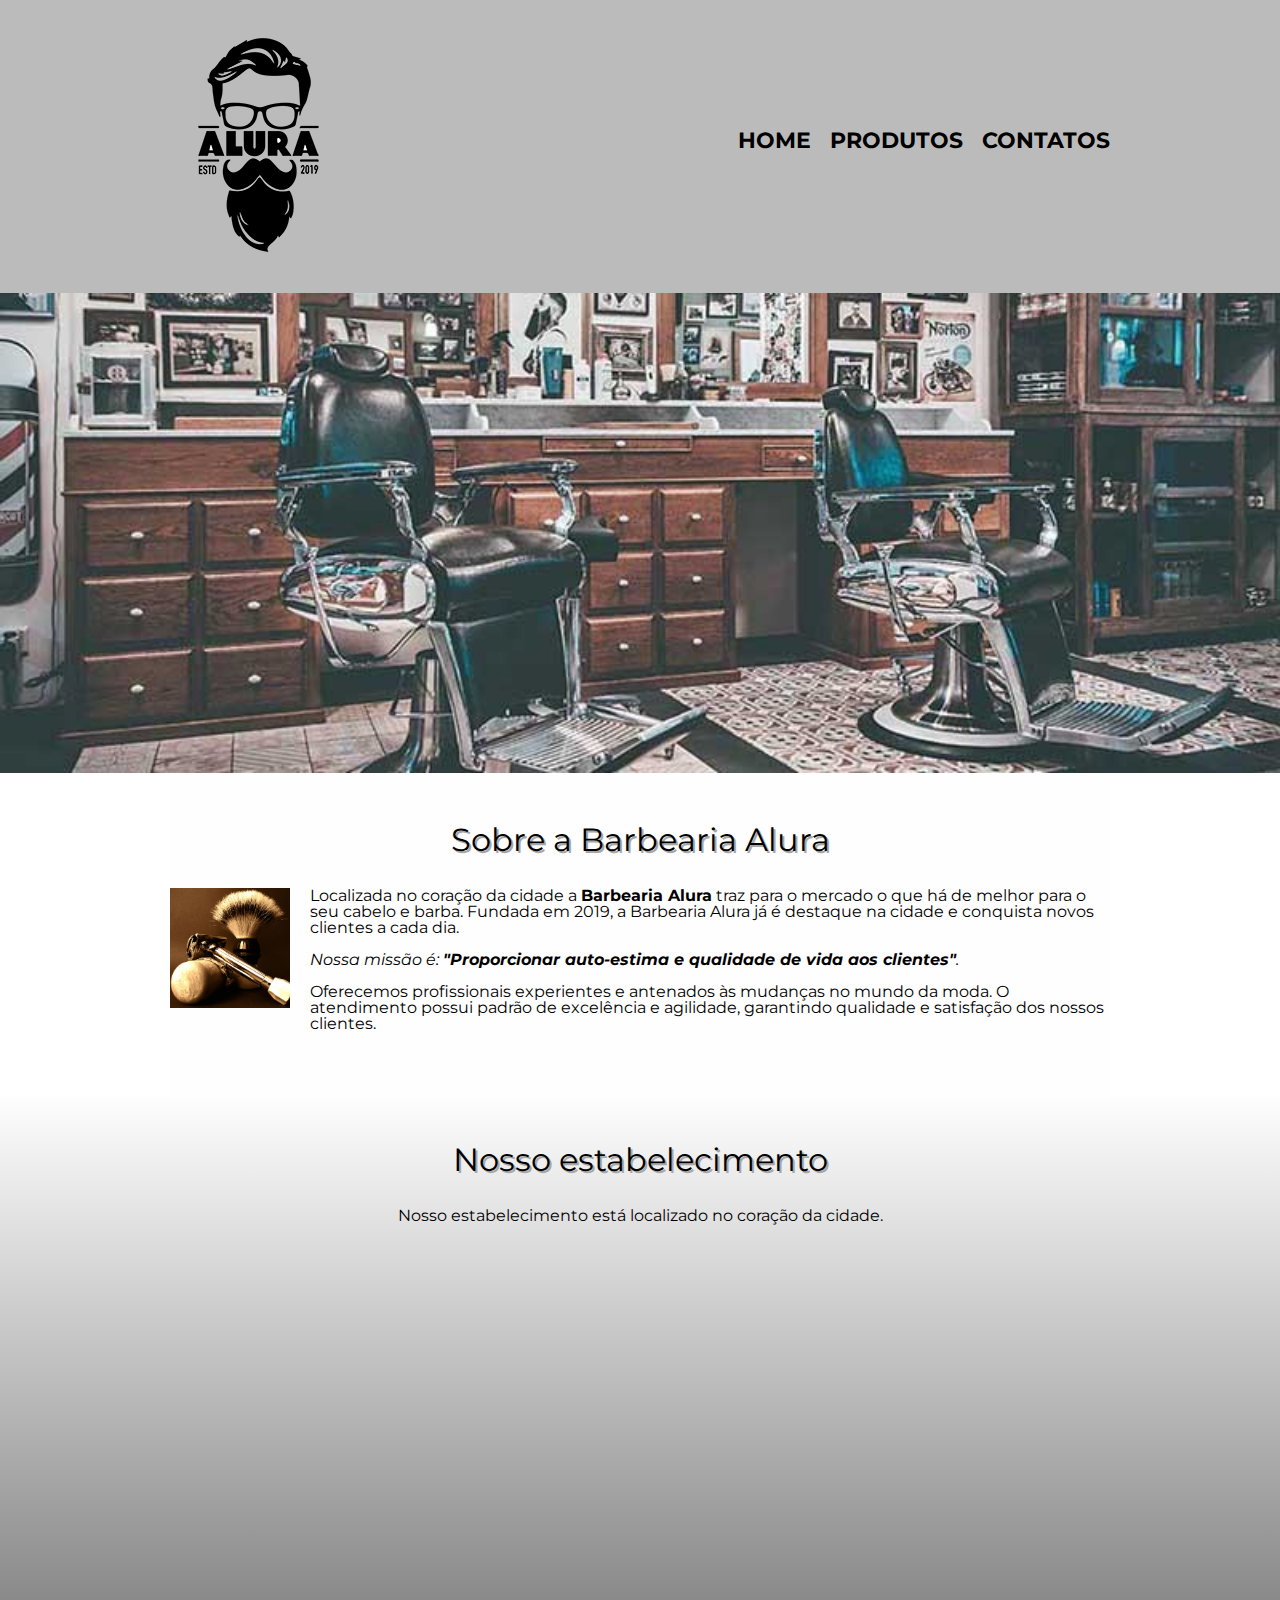
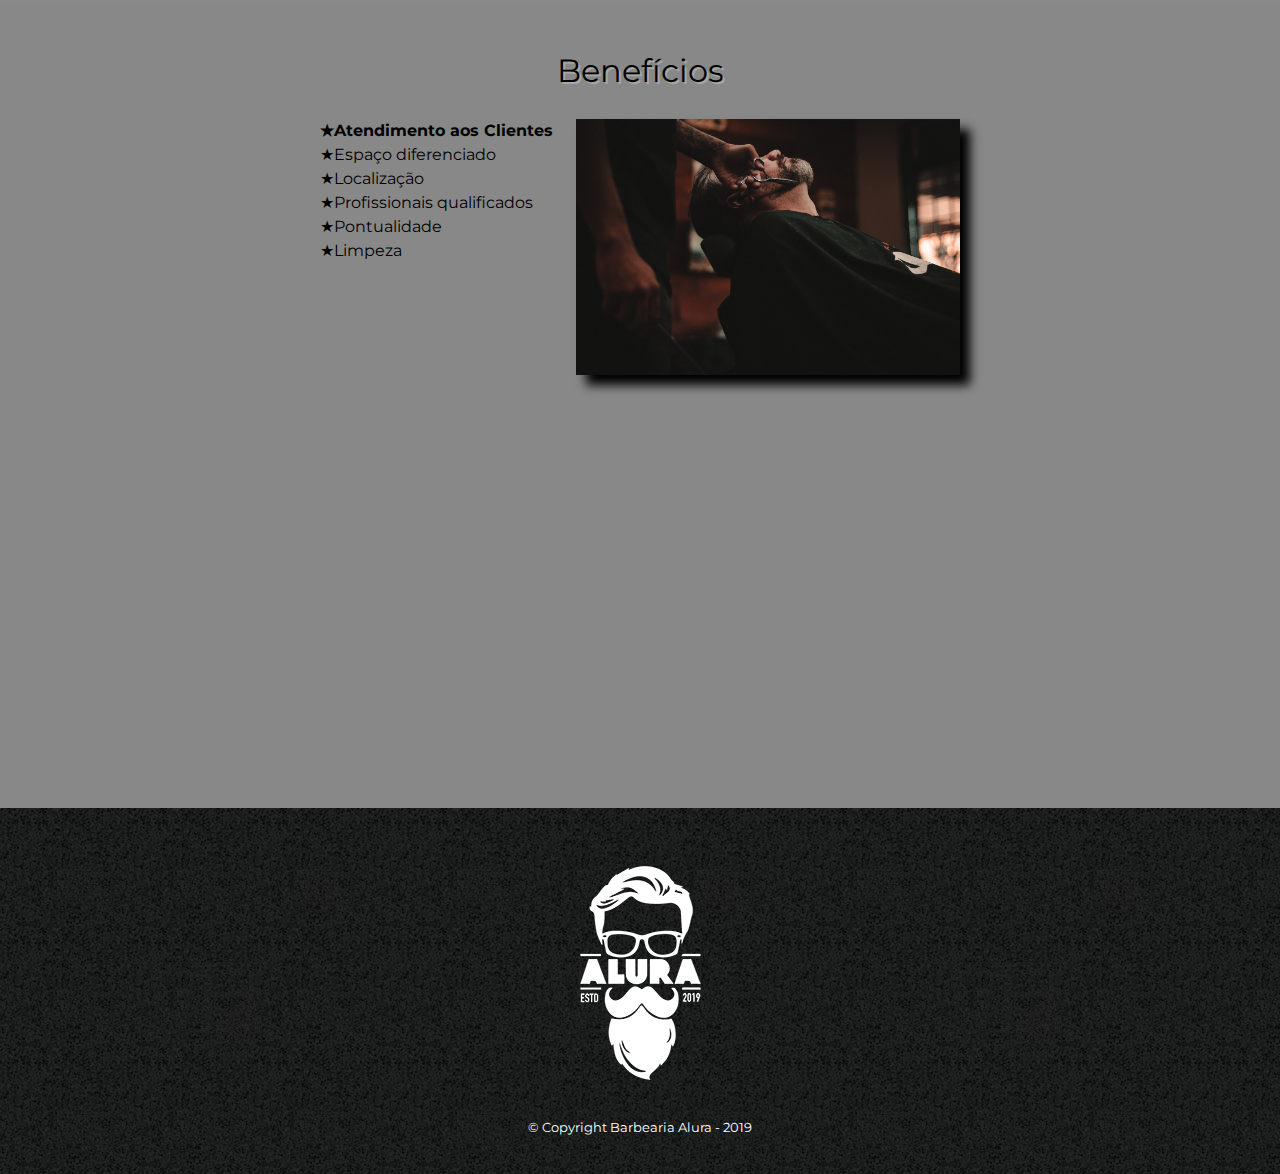
<file: index.html>
<!DOCTYPE html>
<html lang="pt-br">
<head>
    <meta charset="UTF-8">
    <meta name="viewport" content="width=device-width">
    <meta http-equiv="X-UA-Compatible" content="IE=edge">
    <meta name="viewport" content="width=device-width, initial-scale=1.0">
    <title>Barbearia Alura</title>
    <link rel="stylesheet" href="reset.css">
    <link rel="stylesheet" href="style.css">
    <link href="https://fonts.googleapis.com/css?family=Montserrat&display=swap" rel="stylesheet"> 
    
</head>

<body>
    <header>
        <div class="caixa">
            <h1><img src="./img/logo.png" alt=""></h1>

            <nav>
                <ul>
                    <li><a href="index.html">Home</a></li>
                    <li><a href="produtos.html">Produtos</a></li>
                    <li><a href="contato.html">Contatos</a></li>
                </ul>
            </nav>
        </div>
    </header>

    <img class="banner" src="./img/banner.jpg">

    <main>
        <section class="principal">
            <h2 class="titulo-principal">Sobre a Barbearia Alura</h2>

            <img class="utensilios" src="./img/utensilios.jpg" alt="Utensilios de um barbeiro">

            <p>Localizada no coração da cidade a <strong>Barbearia Alura</strong> traz para o mercado o que há de melhor para o seu cabelo e barba. 
            Fundada em 2019, a Barbearia Alura já é destaque na cidade e conquista novos clientes a cada dia.</p>

            <p id="missao"><em>Nossa missão é: <strong>"Proporcionar auto-estima e qualidade de vida aos clientes"</strong>.</em></p>

            <p> Oferecemos profissionais experientes e antenados às mudanças no mundo da moda.
            O atendimento possui padrão de excelência e agilidade, garantindo qualidade e satisfação dos nossos clientes.</p>
        </section>

        <section class="mapa">
            <h3 class="titulo-principal">Nosso estabelecimento</h3>
            <p>Nosso estabelecimento está localizado no coração da cidade.</p>

            <div class="mapa-conteudo">
                <iframe src="https://www.google.com/maps/embed?pb=!1m18!1m12!1m3!1d3656.4499774685837!2d-46.63452594893068!3d-23.588189868394604!2m3!1f0!2f0!3f0!3m2!1i1024!2i768!4f13.1!3m3!1m2!1s0x94ce5a2b2ed7f3a1%3A0xab35da2f5ca62674!2sCaelum%20-%20Escola%20de%20Tecnologia!5e0!3m2!1spt-BR!2sbr!4v1650745992023!5m2!1spt-BR!2sbr" width="100%" height="300" style="border:0;" allowfullscreen="" loading="lazy" referrerpolicy="no-referrer-when-downgrade"></iframe>
            </div>
        </section>

        <section class="beneficios">
            <h3 class="titulo-principal">Benefícios</h3>

            <div class="conteudo-beneficios">
                <ul class="lista-beneficios">
                    <li class="itens">Atendimento aos Clientes</li>
                    <li class="itens">Espaço diferenciado</li>
                    <li class="itens">Localização</li>
                    <li class="itens">Profissionais qualificados</li>
                    <li class="itens">Pontualidade</li>
                    <li class="itens">Limpeza</li>
                </ul><img src="./img/beneficios.jpg" class="imagem-beneficios"> 
            </div>
             
            <div class="video">
                <iframe width="100%" height="315" src="https://www.youtube.com/embed/wcVVXUV0YUY" title="YouTube video player" frameborder="0" allow="accelerometer; autoplay; clipboard-write; encrypted-media; gyroscope; picture-in-picture" allowfullscreen></iframe>
            </div>
        </section>
    </main>

    <footer>
        <img src="./img/logo-branco.png">
        <p class="copyright">&copy; Copyright Barbearia Alura - 2019</p>
    </footer>
    </body>
</html>
</file>
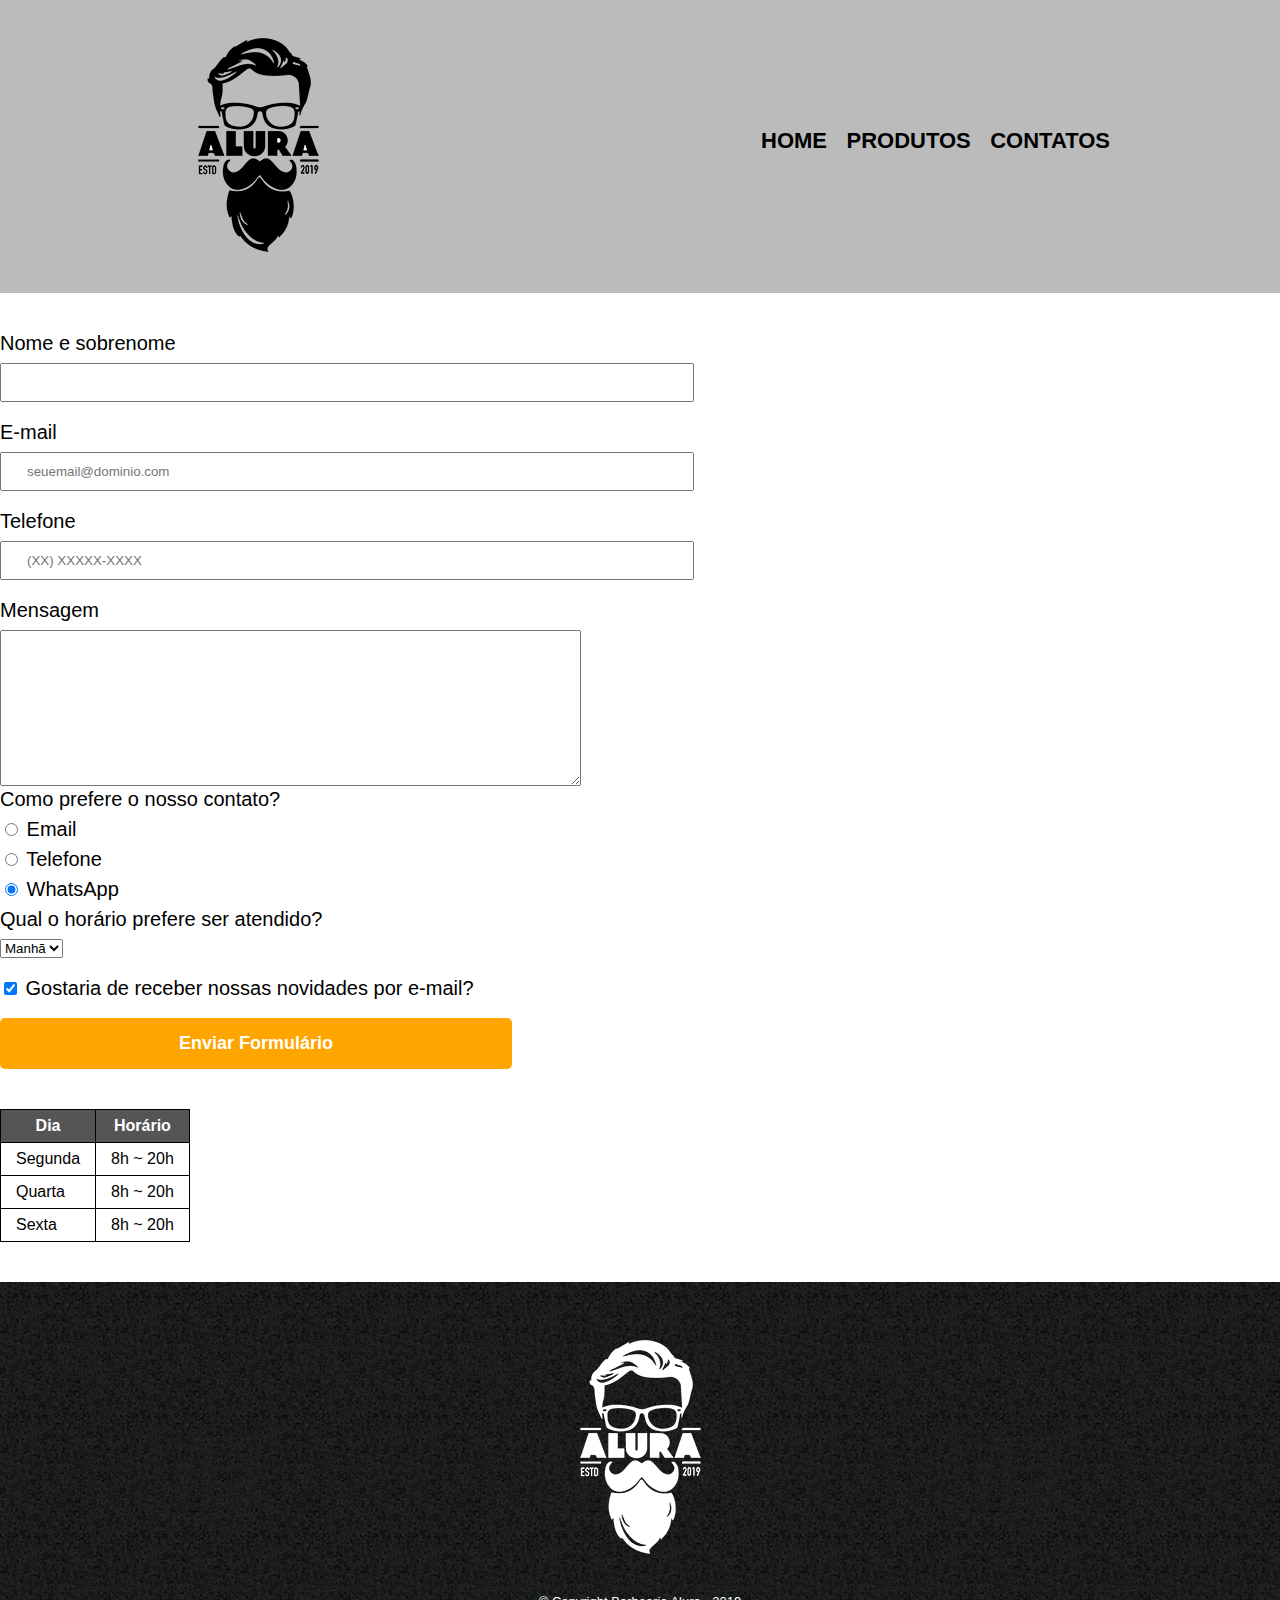
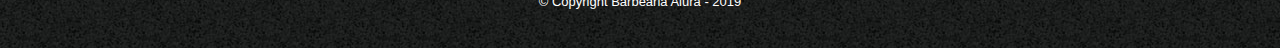
<file: contato.html>
<!DOCTYPE html>
<html lang="pt-br">
<head>
    <meta charset="UTF-8">
    <meta http-equiv="X-UA-Compatible" content="IE=edge">
    <meta name="viewport" content="width=device-width, initial-scale=1.0">
    <title>Contatos - Barbearia Alura</title>

    <link rel="stylesheet" href="reset.css">
    <link rel="stylesheet" href="style.css">
</head>
    <body>
    <header>
        <div class="caixa">
            <h1><img src="./img/logo.png" alt="Logo da Barbearia Alura"></h1>

            <nav>
                <ul>
                    <li><a href="index.html">Home</a></li>
                    <li><a href="produtos.html">Produtos</a></li>
                    <li><a href="contato.html">Contatos</a></li>
                </ul>
            </nav>
        </div>
    </header>

    <main>
        <form>
            <label for="nomeesobrenome">Nome e sobrenome</label>
            <input type="text" id="nomesobrenome" class="input-padrao" required>

            <label for="email">E-mail</label>
            <input type="email" id="email" class="input-padrao" required placeholder="seuemail@dominio.com">

            <label for="telefone">Telefone</label>
            <input type="tel" id="telefone" class="input-padrao" required placeholder="(XX) XXXXX-XXXX">

            <label for="mensagem">Mensagem</label>
            <textarea id="Mensagem" cols="70" rows="10" required></textarea>

            <fieldset>
                <legend>Como prefere o nosso contato?</legend>
                <label for="radio-email"><input type="radio" name="contato" value="email" id="radio-email"> Email</label>
                
                <label for="radio-telefone"><input type="radio" name="contato" value="telefone" id="radio-telefone"> Telefone</label>
 
                <label for="radio-whatsapp"><input type="radio" name="contato" value="whatsapp" id="radio-whatsapp" checked> WhatsApp</label>
            </fieldset>

            <fieldset>
                <legend>Qual o horário prefere ser atendido?</legend>
                <select>
                    <option>Manhã</option>
                    <option>Tarde</option>
                    <option>Noite</option>
                </select>
            </fieldset>

            <label class="checkbox"><input type="checkbox" checked> Gostaria de receber nossas novidades por e-mail?</label>

            <input type="submit" value="Enviar Formulário" class="enviar">
        </form>

        <table>
            <thead>
                <tr>
                    <th>Dia</th>
                    <th>Horário</th>
                </tr>
            </thead>
            <tbody>
                <tr>
                    <td>Segunda</td>
                    <td>8h ~ 20h</td>
                </tr>
                <tr>
                    <td>Quarta</td>
                    <td>8h ~ 20h</td>
                </tr>
                <tr>
                    <td>Sexta</td>
                    <td>8h ~ 20h</td>
                </tr>
            </tbody>
        </table>
    </main>

    <footer>
        <img src="./img/logo-branco.png" alt="Logo da Barbearia Alura">
        <p class="copyright">&copy; Copyright Barbearia Alura - 2019</p>
    </footer>
    </body>
</html>
</file>
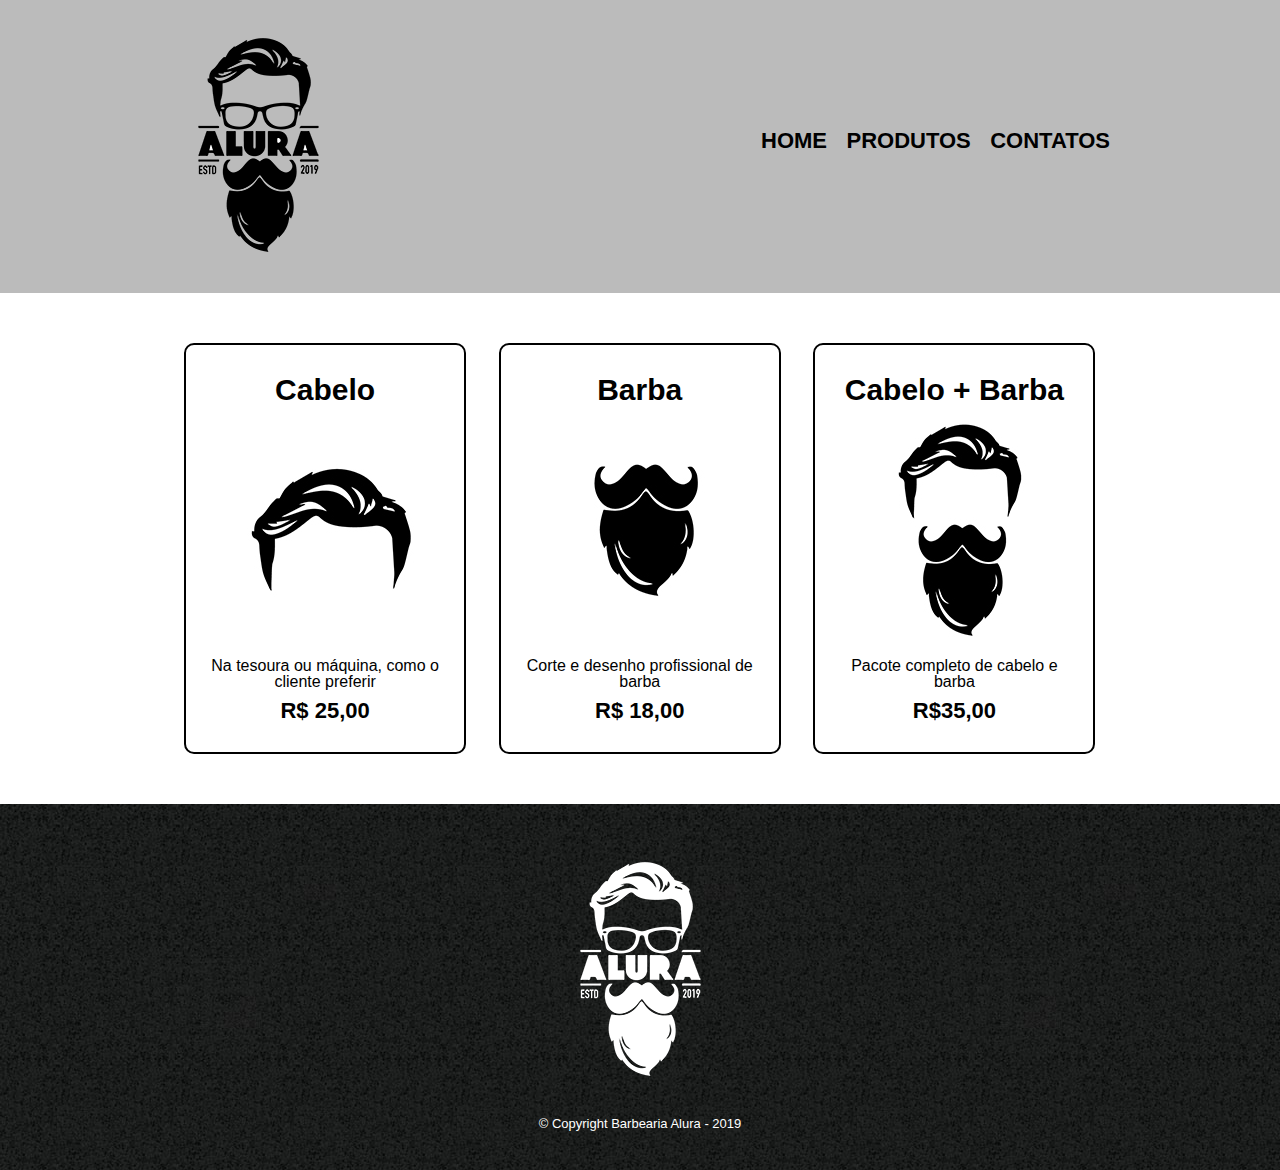
<file: produtos.html>
<!DOCTYPE html>
<html lang="pt-br">
<head>
    <meta charset="UTF-8">
    <meta name="viewport" content="width=device-width">
    <meta http-equiv="X-UA-Compatible" content="IE=edge">
    <meta name="viewport" content="width=device-width, initial-scale=1.0">
    <title>Produtos - Barbearia Alura</title>

    <link rel="stylesheet" href="reset.css">
    <link rel="stylesheet" href="style.css">
</head>
<body>
    <header>
        <div class="caixa">
            <h1><img src="./img/logo.png" alt=""></h1>

            <nav>
                <ul>
                    <li><a href="index.html">Home</a></li>
                    <li><a href="produtos.html">Produtos</a></li>
                    <li><a href="contato.html">Contatos</a></li>
                </ul>
            </nav>
        </div>
    </header>

    <main>
        <ul class="produtos">
            <li>
                <h2>Cabelo</h2>
                <img src="./img/cabelo.jpg" alt="">
                <p class="produto-descricao">Na tesoura ou máquina, como o cliente preferir</p>
                <p class="produto-preco">R$ 25,00</p>
            </li>
            <li>
                <h2>Barba</h2>
                <img src="./img/barba.jpg" alt="">
                <p class="produto-descricao">Corte e desenho profissional de barba</p>
                <p class="produto-preco">R$ 18,00</p>
            </li>
            <li>
                <h2>Cabelo + Barba</h2>
                <img src="./img/cabelo+barba.jpg" alt="">
                <p class="produto-descricao">Pacote completo de cabelo e</p>
                <p>barba</p>
                <p class="produto-preco">R$35,00</p>
            </li>
        </ul>
    </main>

    <footer>
        <img src="./img/logo-branco.png">
        <p class="copyright">&copy; Copyright Barbearia Alura - 2019</p>
    </footer>
</body>
</html>
</file>
<file: style.css>
body {
    font-family: 'Montserrat', sans-serif;
}

header {
    background: #BBBBBB;
    padding: 20px 0;
}

.caixa {
    position: relative;
    width: 940px;
    margin: 0 auto;
}

nav {
    position: absolute;
    top: 110px;
    right: 0;
}

nav li {
    display: inline;
    margin: 0 0 0 15px;
}

nav a {
    text-transform: uppercase; 
    color: black;
    font-weight: bold;
    font-size: 22px;
    text-decoration: none;
}

nav a:hover {
    color: #C78C19;
    text-decoration: underline;
}

.produtos {
    width: 940px;
    margin: 0 auto;
    padding: 50px 0;
}

.produtos li {
    display: inline-block;
    text-align: center;
    width: 30%;
    vertical-align: top;
    margin: 0 1.5%;
    padding: 30px 20px;
    box-sizing: border-box;
    border-color: #000000 ;
    border-width: 2px;
    border-style: solid;
    border-radius: 10px;
}

.produtos li:hover {
    border-color: #C78C19;
}

.produtos li:active{
    border-color: #088C19;
}

.produtos li:hover h2 {
    font-size: 34px;
}

.produtos h2 {
    font-size: 30px;
    font-weight: bold;
}

.produto-descricao {
    font-size: 18 px;
}

.produto-preco {
    font-size: 22px;
    font-weight: bold;
    margin-top: 10px;
}

footer {
    text-align: center;
    background: url(./img/bg.jpg);
    padding: 40px 0;
}

.copyright {
    color: #FFFFFF;
    font-size: 13px;
    margin: 20px 0 0;
}

form {
    margin: 40px 0;
}

form label, form legend {
    display: block;
    font-size: 20px;
    margin: 0 0 10px;
}

.input-padrao {
    display: block;
    margin: 0 0 20px;
    padding: 10px 25px;
    width: 50%;
}

.checkbox {
    margin: 20px 0;
}

.enviar {
    width: 40%;
    padding: 15px 0;
    background: orange;
    color: #FFFFFF;
    font-weight: bold;
    font-size: 18px;
    border: none;
    border-radius: 5px;
    transition: 1s background;
    cursor: pointer;
    transition: 1s transform;
}

.enviar:hover {
    background: darkorange;
    transform: scale(1.2);
}

table {
    margin: 20px 0 40px;
}

thead {
    background: #555555;
    color: white;
    font-weight: bold;
}

td, th{
    border: 1px solid #000000;
    padding: 8px 15px ;
}

/*css da página inicial*/

.banner {
    width: 100%;
}

.titulo-principal {
    text-align: center;
    font-size: 2em; /*em significa o dobro, neste caso seria duas vezes maior*/
    margin: 0 0 1em;
    clear: left; /*para limpar o float usado em utensilios*/
    text-shadow: 2px 2px #a8a7a7; /*sombra nos titulos*/
    /*color: rgba(0,0,0,0.3); para incluir opacidade em letras precisamos usar cores em rgb e incluir o "a"(alfa) e na ultima opção colocar a quantidade de opacidade*/
}

.principal {
    padding: 3em 0;
    background: #FEFEFE;
    width: 940px;
    margin: 0 auto;
}

.principal p {
    margin: 0 0 1em;
}

.principal strong {
    font-weight: bold;
}

.principal em {
    font-style: italic;
}

.utensilios {
    width: 120px;
    float: left;
    margin: 0 20px 20px 0; /*cima - direita - baixo - esquerda */
}

.mapa {
    padding: 3em 0;
    background: linear-gradient(#FEFEFE, #888888); /*degrade*/
}

.mapa-conteudo {
    width: 940px;
    margin: 0 auto;
}

.mapa p {
    margin: 0 0 2em;
    text-align: center;
}

.beneficios {
    padding: 3em 0;
    background: #888888;
    /*box-shadow: inset 0 0 30px #ff0000; sombra no elemento interno*/
}

.conteudo-beneficios {
    width: 640px;
    margin: 0 auto;
}

.lista-beneficios {
    width: 40%;
    display: inline-block;
    vertical-align: top;
}

.itens {
    line-height: 1.5; /*altura da linha -geralmente é proporcional ao tamanho da fonte (1)*/
}

.itens:nth-child(1) { /*marcação apenas no primeiro item da lista (first=1° - last=ultimo - nth=colocar o numero que quer dentro do parenteses - 2n=pares) */
    font-weight: bold;
}

.itens:before {
    content: "★";
}

.imagem-beneficios {
    width: 60%;
    opacity: 1;
    transition: 400ms;
    box-shadow: 10px 10px 10px 0 #000000; /*sombra*/
}

.imagem-beneficios:hover {
    opacity: 0.3;
}

.video {
    width: 560px;
    margin: 2em auto;
}

@media screen and (max-width: 480px) { /*ficar responsivel p/ celulares*/
    .caixa, .principal, .conteudo-beneficios, .mapa-conteudo, .video, .produtos h2, .produto-preco {
        width: auto
    }

    h1, .produtos h2 {
        text-align: center;
    }

    nav {
        position: static;
    }
    
    .lista-beneficios, .imagem-beneficios, .produtos, .produtos img, .produto-descricao, textarea {
        width: 100%;
    }
    
}























/*todos os p(paragrafos) que são "filhas" diretamente do main
main > p {
    background: red;
}

usando o primeiro irmão que vem dps de um elemento, usamos a imagem ancora, e o sinal de +
img + p {
    background: blue;
}

pega todos os seletores de uma imagem 
img ~ p {
    background: yellow;
}

para fazer exclusão de um elemento, aqui estamos querendo excluir o missao
.principal p:not(#missao) {
    background: orange;
}*/
</file>
